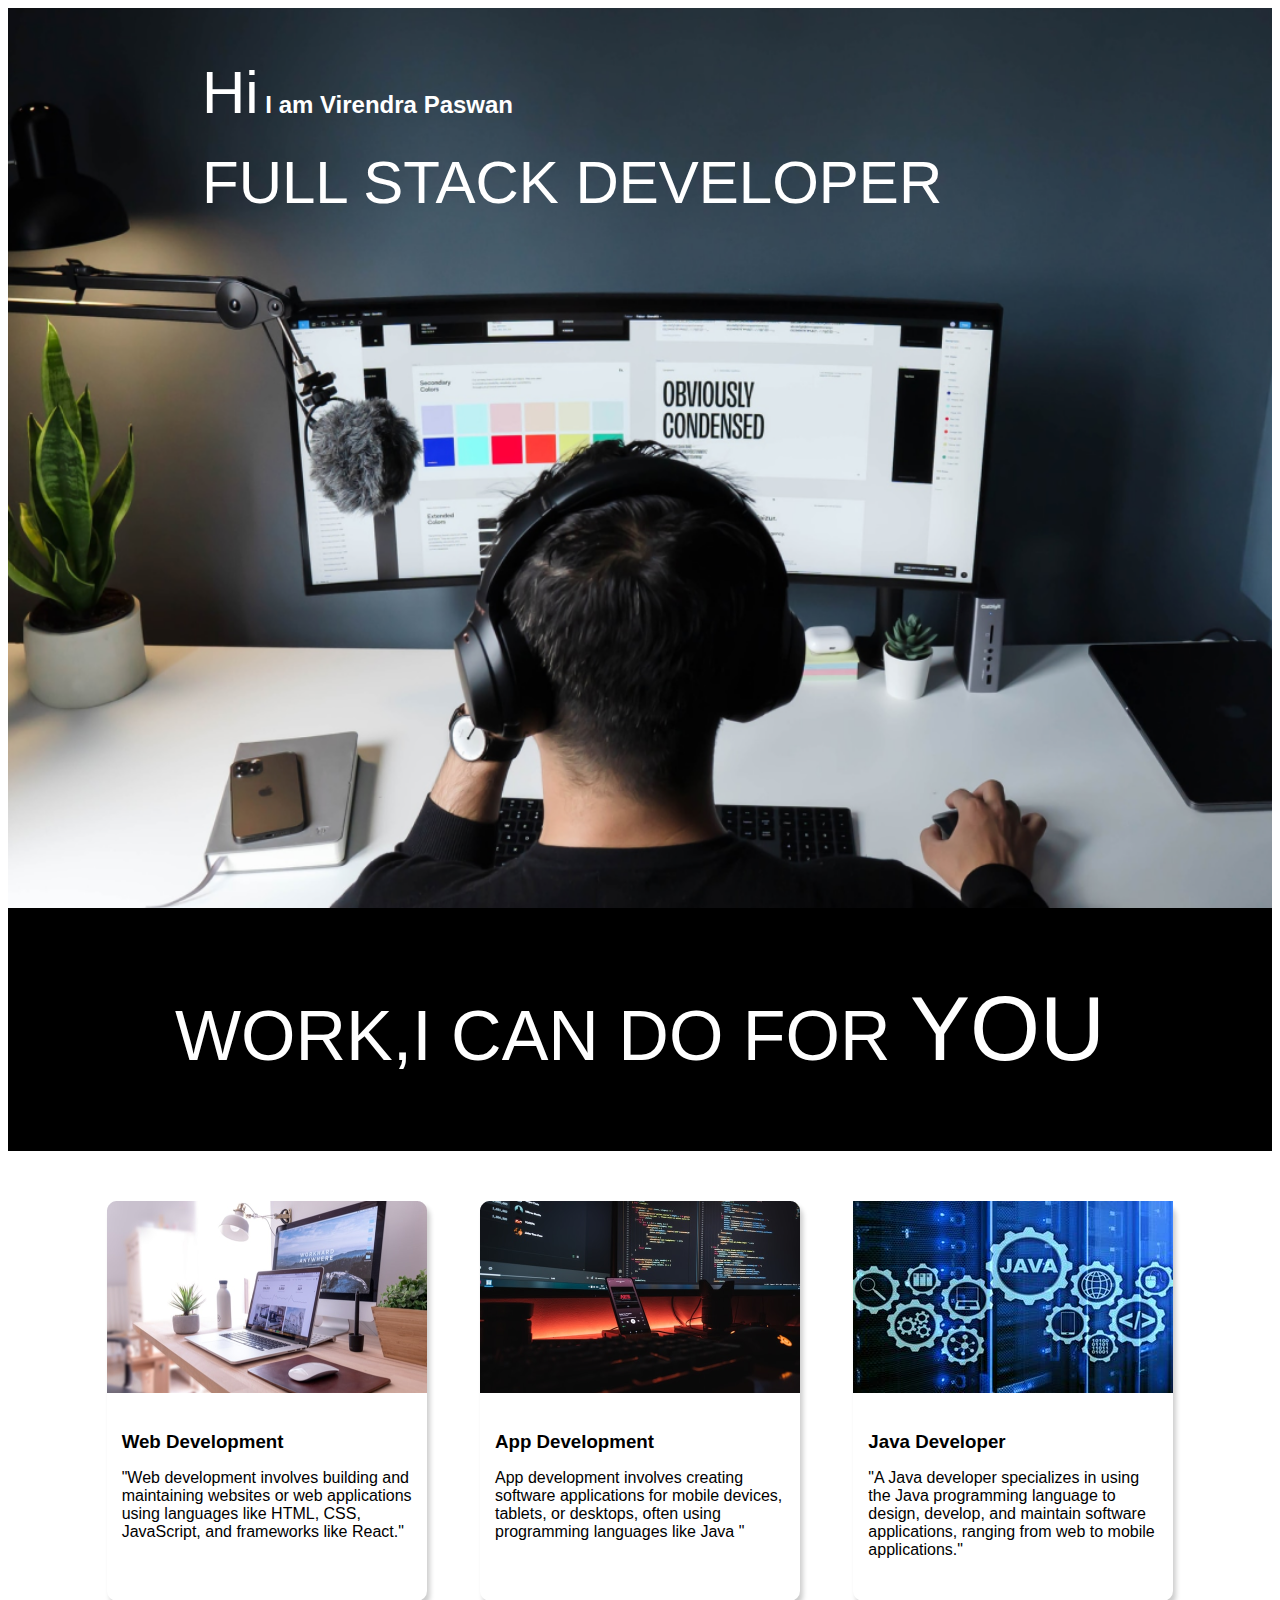
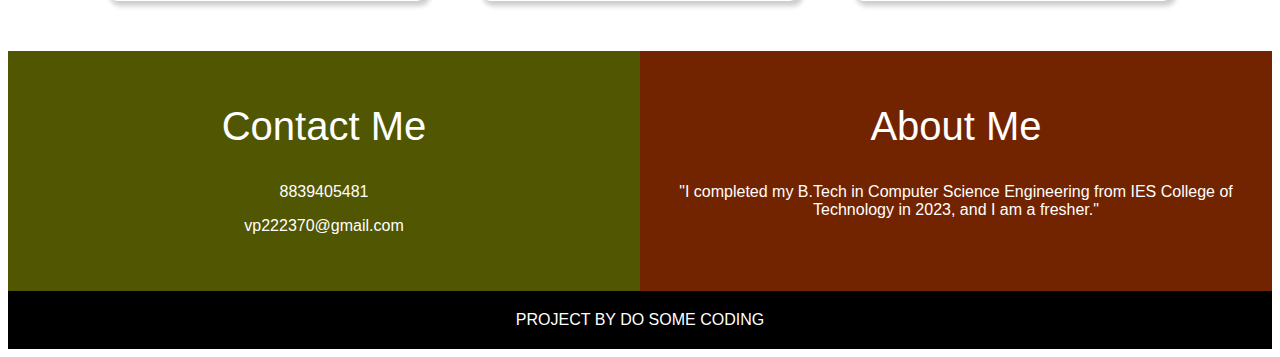
<file: Introduction_Page/index.html>
<!DOCTYPE html>
<html lang="en">
<head>
    <meta charset="UTF-8">
    <meta name="viewport" content="width=device-width, initial-scale=1.0">
    <title>Self_Intro_Page</title>
    <link rel="stylesheet" href="style.css" />
</head>
<body>
     <section class="hero_section">
        <div class="text_container">
        <h2><span class="lg_text">Hi</span> I am Virendra Paswan </h2>
        <h1><span class="lg_text">FULL STACK DEVELOPER</span></h1>
    </div>
        
     </section>
     <section class="black_box">
        <h2>WORK,I CAN DO FOR <span>YOU</span></h2>
     </section>

     <section class="work">
        <div class="grid_item"><div class="card">
            <div class="image_container">
                <img src="image/web.png" alt="web development">
                 </div>
            <div class="card_content">
                <h3>Web Development</h3>
                <p><p>"Web development involves building and maintaining websites or web applications using languages like HTML, CSS, JavaScript, and frameworks like React."
              </p>
               

            </div>
        </div>
    </div>
        
<div class="grid_item"><div class="card">
    <div class="image_container">
        <img src="image/mobile.png" alt="app development">
         </div>
    <div class="card_content">
        <h3>App Development</h3>
        <p>App development involves creating software applications for mobile devices, tablets, or desktops, often using programming languages like Java "</p>

    </div>
</div>
</div>
        

        <div class="grid_item"><div class="card">
            <div class="image_container">
                <img src="image/java.jpg" alt="java developer">
                 </div>
            <div class="card_content">
                <h3>Java Developer</h3>
                <p>"A Java developer specializes in using the Java programming language to design, develop, and maintain software applications, ranging from web to mobile applications."</p>

            </div>
        </div>
    </div>
        
     </section>
     <section class="bottom_section">
        <div class="contact">
            <h2> Contact Me</h2>
            <p>8839405481</p>
            <p>vp222370@gmail.com</p>
        </div>
        <div class="about">
            <h2>About Me</h2>
            <p>"I completed my B.Tech in Computer Science Engineering 
                from IES College of Technology in 2023, 
                and I am a fresher."</p>
        </div>
     </section>
     <footer>Project By do some Coding</footer>
</body>
</html>
</file>
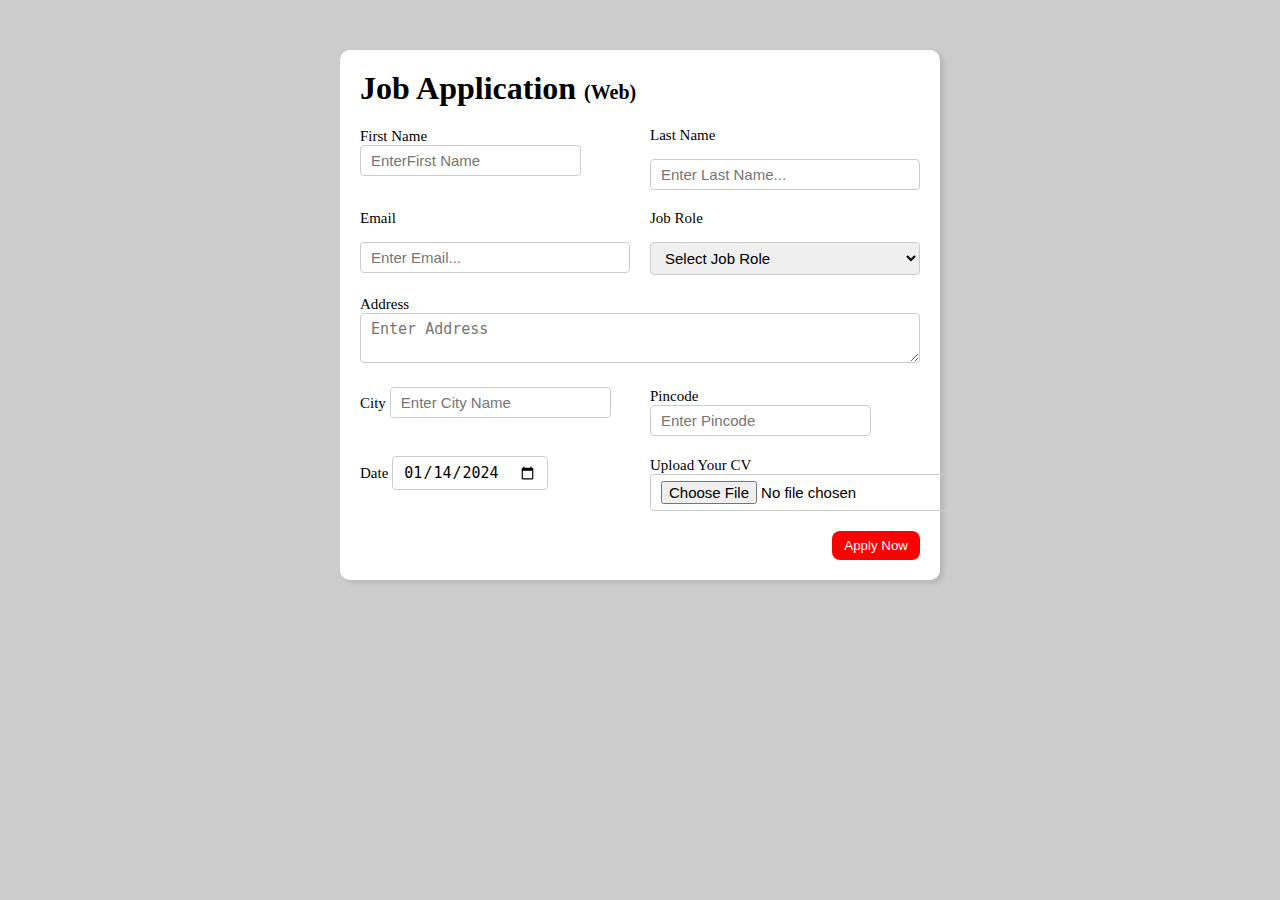
<file: Job_Application_Form/index.html>
<!DOCTYPE html>
<html lang="en">
<head>
    <meta charset="UTF-8">
    <meta name="viewport" content="width=device-width, initial-scale=1.0">
    <title>Job Application Form</title>
    <link rel="stylesheet" href="style.css" />
</head>

<body>
    <div class="container">
        <div class="apply_box">
            <h1>
                Job Application 
            <span class ="title_small">(Web)</span>
            </h1>
            <form action="">
                <div class="form_container">
                    <div ="form_control">
                        <label for=""> First Name</label>
                        <input id="first_name" name="first_name" placeholder="EnterFirst Name" />

                    </div>
                    <div class ="form_control">
                        <label for="last_name" >Last Name </label>
                            <input id="last_name" name="last_name" placeholder="Enter Last Name..." />
                    </div>
                    <div class ="form_control">
                        <label for="email" >Email</label>
                            <input type="email" id="" name="last_name" placeholder="Enter Email..." />
                    </div>
                    <div class ="form_control">
                        <label for="job-role" >Job Role</label>
                            <select id="job_role" name="job_role">
                            <option value="" >Select Job Role</option>
                                <option value="frontend">Frontend Developer</option>
                                <option value="backend">Backend Developer</option>
                                <option value="full stack">Full Stack Developer</option>
                                <option value="ui_ux">UI UX Designer</option>
                                <option value="Java developer">Java Developer</option>
                               </select> 

                    </div>
                    <div class ="textarea_control">
                        <label for="address" >Address</label>
                        <textarea 
                        id="address" 
                        name="address" 
                        row="4" 
                        cols="50"
                         placeholder="Enter Address"
                         ></textarea>
                        </div>

                            <div ="form_control">
                                <label for="city">City</label>
                                <input id="city" name="ciy" placeholder="Enter City Name" />
                                </div>
                                
                                    <div ="form_control">
                                        <label for="pincode">Pincode</label>
                                        <input type="number"
                                        id="pincode"
                                         name="pincode" placeholder="Enter Pincode" />
                                    </div>

                                
                                        <div ="form_control">
                                            <label for="date">Date</label>
                                            <input value="2024-01-14" type="date"
                                            id="date"
                                         name="date"  />
                                        </div>
                                        
                                            <div ="form_control">
                                                <label for="upload"> Upload Your CV </label>
                                                <input type="file" id="upload" name="upload" />
                                                
                                            </div>
                </div>
                <div class="button_container">
                    <button type="submit">Apply Now</button>


                </div>

            </form>
        </div>
    </div>
    
</body>
</html>
</file>
<file: Introduction_Page/style.css>
@import url('https://fonts.googleapis.com/css2?family=Roboto:ital,wght@0,100;0,300;0,400;0,500;0,700;0,900;1,100;1,300;1,400;1,500;1,700;1,900&display=swap')

*{
    margin: 0;
    padding: 0;
    box-sizing: border-box;
}
html,body{
    line-break: 1.4;
    font-weight: 300;
    font-family: "Roboto", sans-serif;
}
.hero_section{
    background-image: url(image/developer.png);
    min-height: 100vh;
    background-position: center;
    background-size: cover;
    background-repeat: no-repeat;
}
.text_container{
    color:white;
    max-width: 900px;
    margin: 0 auto;
    padding-top: 30px;
    padding-left: 24px;
}
.lg_text{
    font-size: 60px;
    font-weight: 400;

}
.black_box {
    background-color: #000;
    padding: 12px;
}
.black_box h2 {
   font-size: 70px;
   color: white;
   text-align: center;
   font-weight: 300;
}
.black_box h2 span {
    font-weight: 380;
    font-size: 90px;
}
.work{
    display: grid;
    grid-gap: 20px;
    grid-template-columns: repeat(auto-fit,minmax(320px,1fr));
    margin: 20px 0;
    max-width: 1100px;
    margin: 50px auto;
 }

.grid_item{
    display: flex;
    justify-content: center;
    align-items: center;
}
.card{
    max-width: 320px;
    height: 400px;
    border-radius: 10px;
    box-shadow: 3px 5px 5px rgba(1, 1, 1, 0.2);
    transition: 0.2s ease-in-out;
}

.card:hover{
    transform: scale(1.04);
    box-shadow: 3px 5px 5px rgba(1, 1, 1, 0.3);
    transition: 0.2s ease-in-out;
}
.card_content{
    padding: 15px;
}
.card_content h3{
    margin-bottom: 10px;
}

.bottom_section{
    display:flex;
    justify-content: center;
}
.contact, .about {
    margin: 0 auto;
    text-align: center;
    width:50%;


}


.contact{
background-color: #515603;    
}
.about{
    background-color: #722300;
}
.contact,.about{
     min-height: 200px;
     padding: 20px;
     color: white;
}
.about h2,.contact h2{
    font-size: 40px;
    font-weight: 200;
}
.about p,.contact p{
    margin-bottom: 5px;
}
footer {
    text-align: center;
    text-transform: uppercase;
    background-color: #000;
    padding: 20px;
    color: white;
}

@media(max-width:786px){
    .hero_section{
        min-height: 50vh;


}
.text_container{
    padding: 10px 0;
    text-align: center;
}
.lg_text{
    font-size: 32px;
}
.black_box h2{
    font-size: 24px;
    
}
.black_box h2 span{
    font-weight: 400;
    font-size: 32px;
}
.bottom_section{
    flex-direction: column;
}
h1{
    font-size: 32px;
}
.about h2 , .contact h2{
    font-size: 32px;
}
}
</file>
<file: Job_Application_Form/style.css>
*{
    margin: 0;
    padding: 0;
    box-sizing: border-box;
}
body{
    background-color:#ccc;
}

.container{
    max-width: 900px;
    margin: 0 auto;
}

.apply_box{
    max-width: 600px;
    padding:20px;
    background-color:white;
    margin: 0 auto;
    margin-top: 50px;
    box-shadow:4px 3px 5px rgba(1,1,1,0.1);
    border-radius: 10px;

}
.title_small{
    font-size: 20px;
}

.form_container{
    margin-top: 20px;
    display:grid;
    grid-template-columns: repeat(auto-fit , minmax(200px , 1fr));
    gap: 20px;
}

.form_control{
    display: flex;
    flex-direction: column;
}
label{
    font-size: 15px;
    margin-bottom: 15px;
}
input,
select,
textarea{
    padding: 6px 10px;
    border: 1px solid #ccc;
    border-radius: 4px;
    font-size: 15px;
}

input:focus{
    outline-color:red;

}
.button_container{
    display:flex;
    justify-content: flex-end;
    margin-top: 20px;
    
}

button{
    
    background-color:red;
    border: transparent solid 2px;
    padding: 5px 10px;
    color:white;
    border-radius: 8px;
    transition: 0.3s ease-in;

}
button:hover{
    background-color: #ccc;
    border: 2px solid red;
    color: black;
    transition: 0.3s ease-out;
    cursor: pointer;
}
.textarea_control{
grid-column:1/span 2;
}
.textarea_control textarea{
    width: 100%;

}
@media(max-width:460px){
    .textarea_control{
        grid-column:1/span 1s;
    } 
};
</file>
